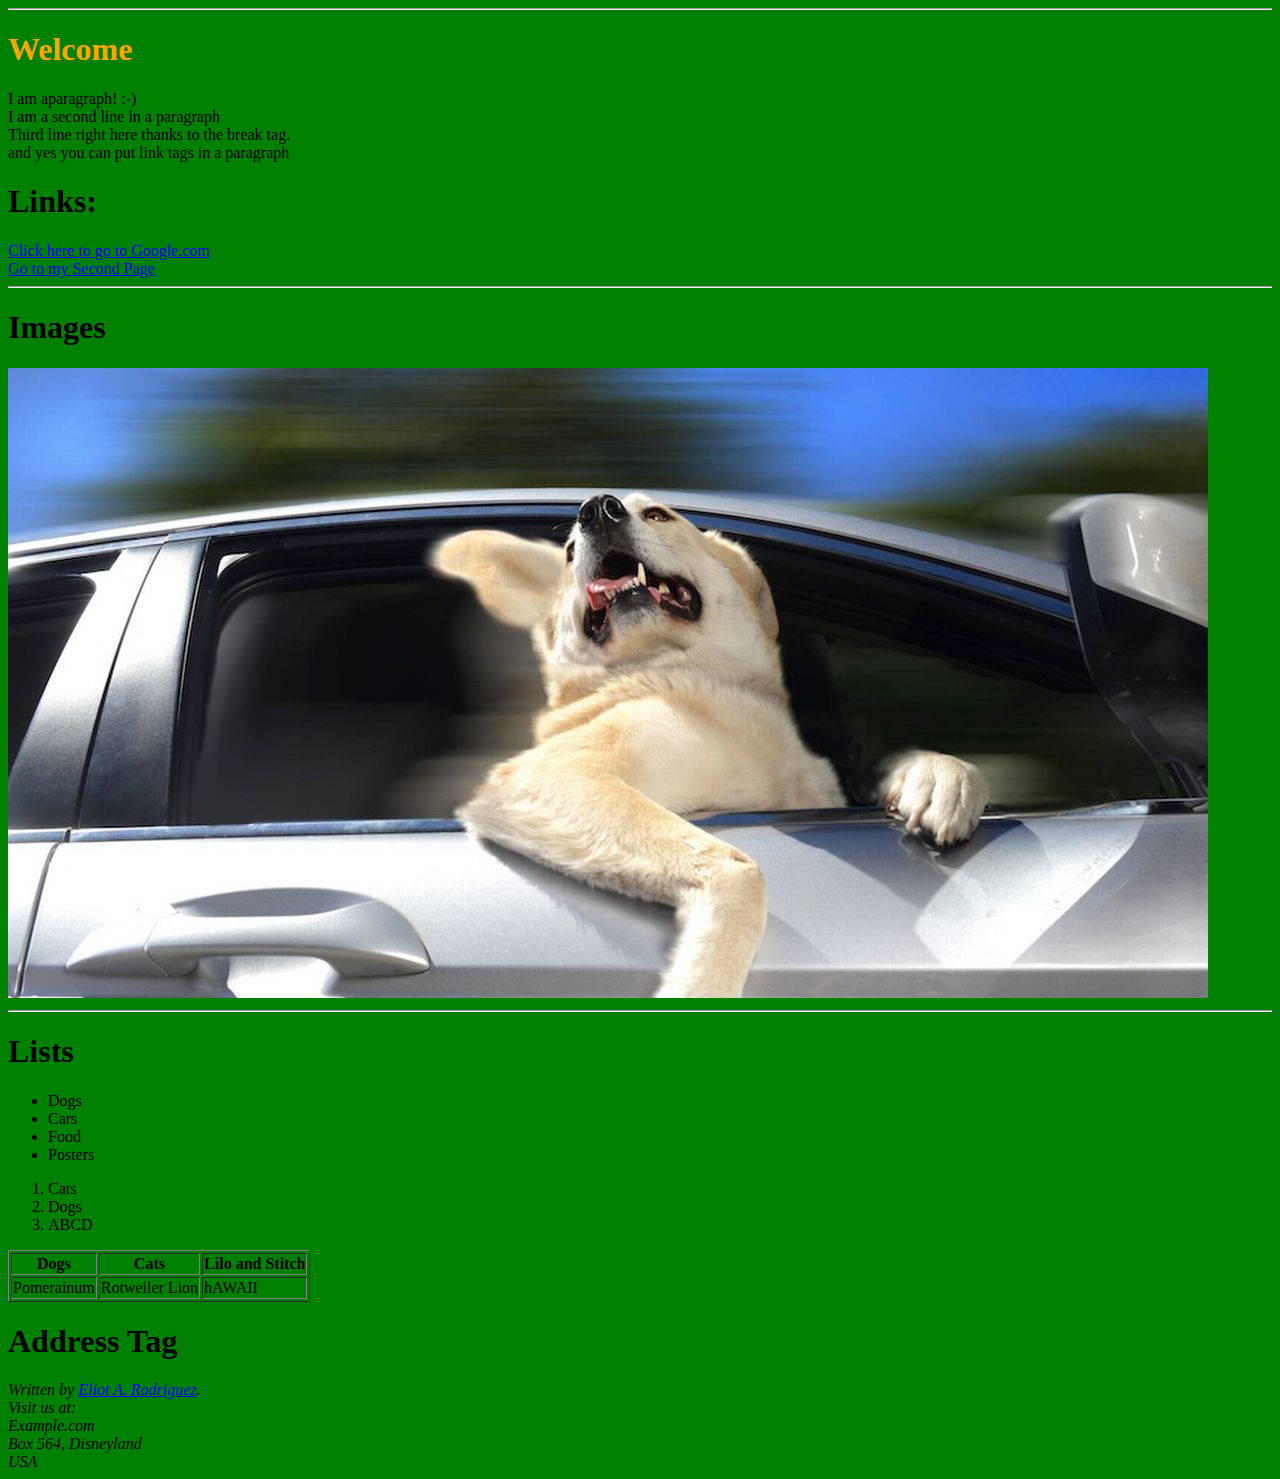
<file: CodeExamples/CSS/index.html>
<!DOCTYPE html>
<html>
    <head>
        <title>HTML Intro CSS</title>
        <meta name="description" content="why is this important? dog car website awesome pick me look look at me!!" />
        <meta name="author" content="anonymous myind your business " />
    </head>

    <body style="background-color:green">
      <!-- hello world, I am a comment -->
      <!-- text -->
      <hr>
      <h1 style="color:orange">Welcome</h1>
          <p>I am aparagraph! :-) <br />
              I am a second line in a paragraph <br />
              Third line right here thanks to the break tag.<br />
              and yes you can put link tags in a paragraph
          </p>
          <!-- links -->
      <h1>Links:</h1>
          <a href="https://www.google.com" target="_blank">Click here to go to Google.com</a> <br>
          <a href="second.html">Go to my Second Page</a>
      <hr>

      <h1>Images</h1>
       <img src="images/dc.jpg" alt="Cars and Dogs" />
      <hr>

      <h1> Lists </h1>

      <!-- unordered lists -->
      <ul>
          <li>Dogs</li>
          <li>Cars</li>
          <li>Food</li>
          <li>Posters</li>
      </ul>
      <!-- ordered list -->
      <ol>
          <li>Cats</li>
          <li>Dogs</li>
          <li>ABCD</li>
      </ol>
  <!-- table -->
   <table border="1">
      <tr>
        <th>Dogs</th>
        <th>Cats</th>
        <th>Lilo and Stitch</th>
      </tr>

      <tr>
         <td>Pomerainum</td>
         <td>Rotweiler Lion</td>
         <td>hAWAII</td>
      </tr>
  </table>

  <!-- address tag -->
  <h1>Address Tag</h1>
  <address>
  Written by <a href="mailto:eliot@miami.edu">Eliot A. Rodriguez</a>.<br>
  Visit us at:<br>
  Example.com<br>
  Box 564, Disneyland<br>
  USA
  </address>

    </body>
</html>
</file>
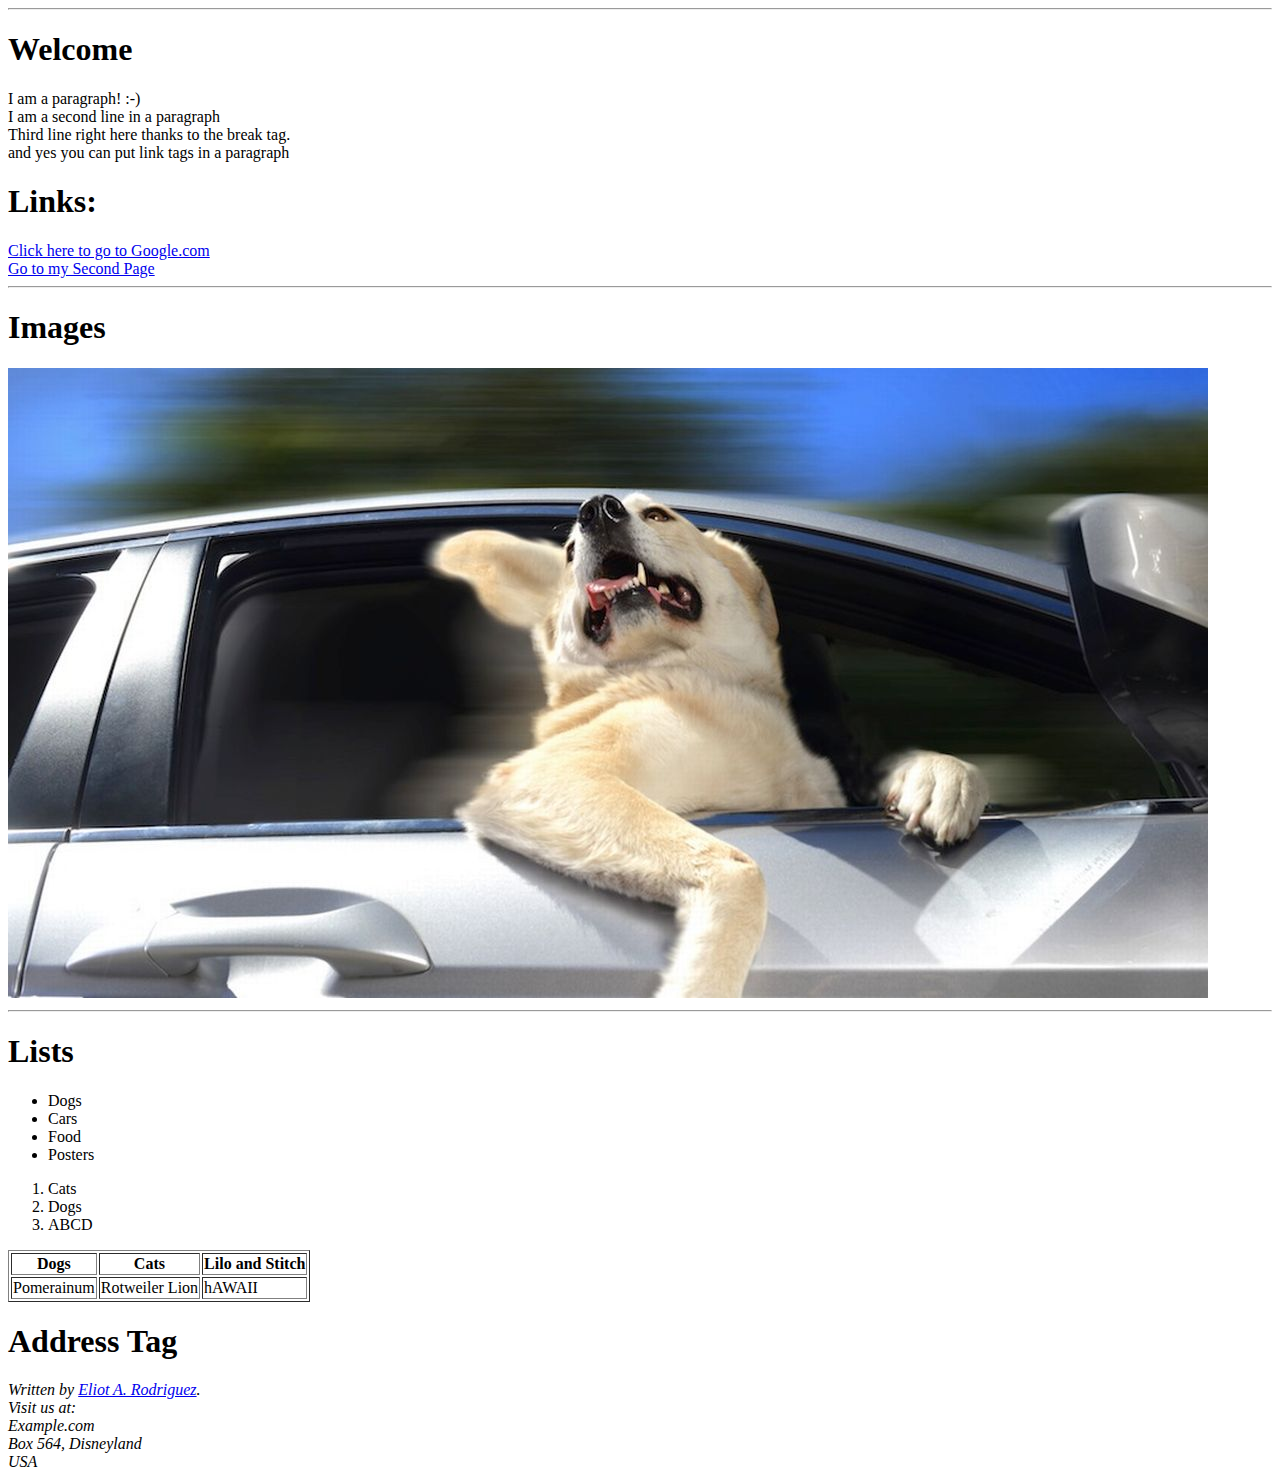
<file: CodeExamples/HTML/index.html>
<!DOCTYPE html>
<html>
    <head>
        <title>HTML Intro</title>
        <meta name="description" content="why is this important? dog car website awesome pick me look look at me!!" />
        <meta name="author" content="anonymous myind your business " />
    </head>

    <body>
      <!-- hello world, I am a comment -->
      <!-- text -->
      <hr>
      <h1>Welcome</h1>
          <p>I am a paragraph! :-) <br />
              I am a second line in a paragraph <br />
              Third line right here thanks to the break tag.<br />
              and yes you can put link tags in a paragraph
          </p>
          <!-- links -->
      <h1>Links:</h1>
          <a href="https://www.google.com" target="_blank">Click here to go to Google.com</a> <br>
          <a href="second.html">Go to my Second Page</a>
      <hr>

      <h1>Images</h1>
       <img src="images/dc.jpg" alt="Cars and Dogs" />
      <hr>

      <h1> Lists </h1>

      <!-- unordered lists -->
      <ul>
          <li>Dogs</li>
          <li>Cars</li>
          <li>Food</li>
          <li>Posters</li>
      </ul>
      <!-- ordered list -->
      <ol>
          <li>Cats</li>
          <li>Dogs</li>
          <li>ABCD</li>
      </ol>
  <!-- table -->
   <table border="1">
      <tr>
        <th>Dogs</th>
        <th>Cats</th>
        <th>Lilo and Stitch</th>
      </tr>

      <tr>
         <td>Pomerainum</td>
         <td>Rotweiler Lion</td>
         <td>hAWAII</td>
      </tr>
  </table>

  <!-- address tag -->
  <h1>Address Tag</h1>
  <address>
  Written by <a href="mailto:eliot@miami.edu">Eliot A. Rodriguez</a>.<br>
  Visit us at:<br>
  Example.com<br>
  Box 564, Disneyland<br>
  USA
  </address>

    </body>
</html>
</file>
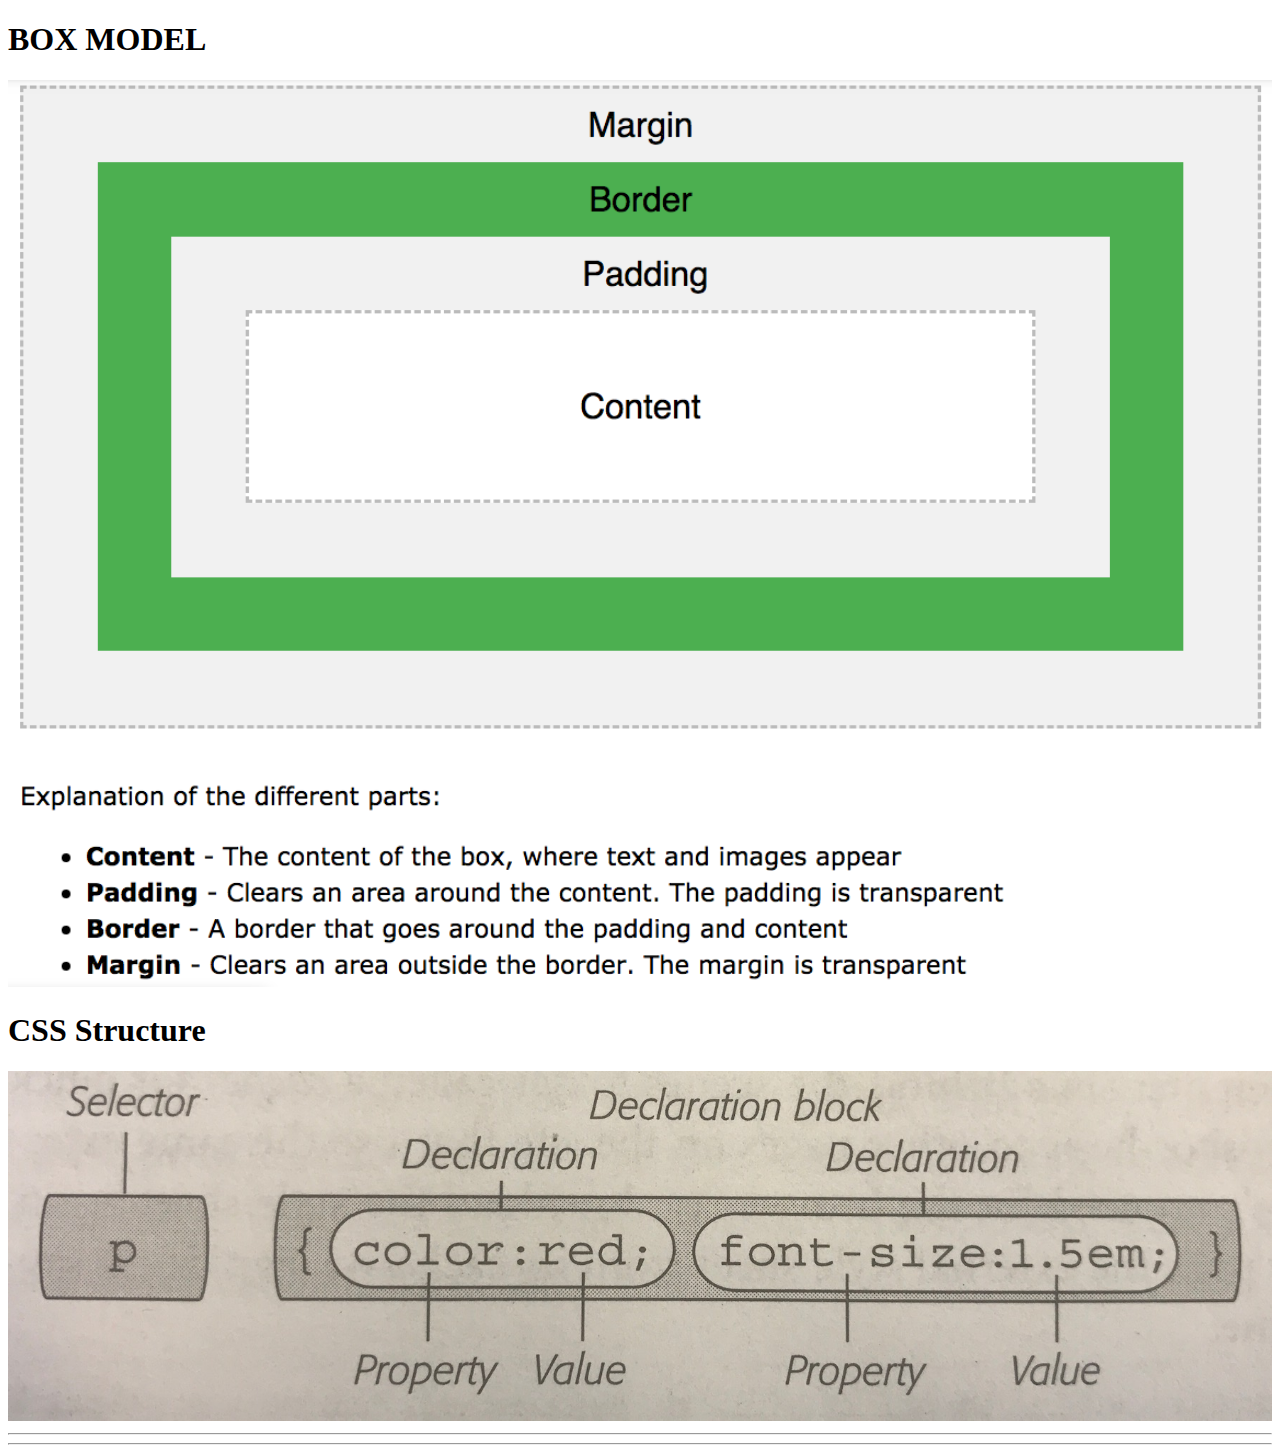
<file: CodeExamples/CSS/0_boxModel/index.html>
<!DOCTYPE html>
<html>
<head>


<style>

#boxModel{
   background-color: white;
   width: 150px;
   border: 10px solid red;
   padding: 25px;  
   margin: 100px;
}


li {
    background-color: lightgrey;
    width: 150px;
    border: 25px solid green;
    padding: 25px;
    margin-left: auto;
    margin-right:auto;
    margin-bottom: 10px;
    margin-right: 5px;
    float:left;
}
ul {
  list-style: none;
}



img{
    width: 100%;
}
</style>
</head>
<body>
  <h1> BOX MODEL </h1>
  <img src="images/boxModel.png">

  <h1> CSS Structure</h1>
  <img src="images/structure.jpg">

  <hr><hr>


</body>
</html>
</file>
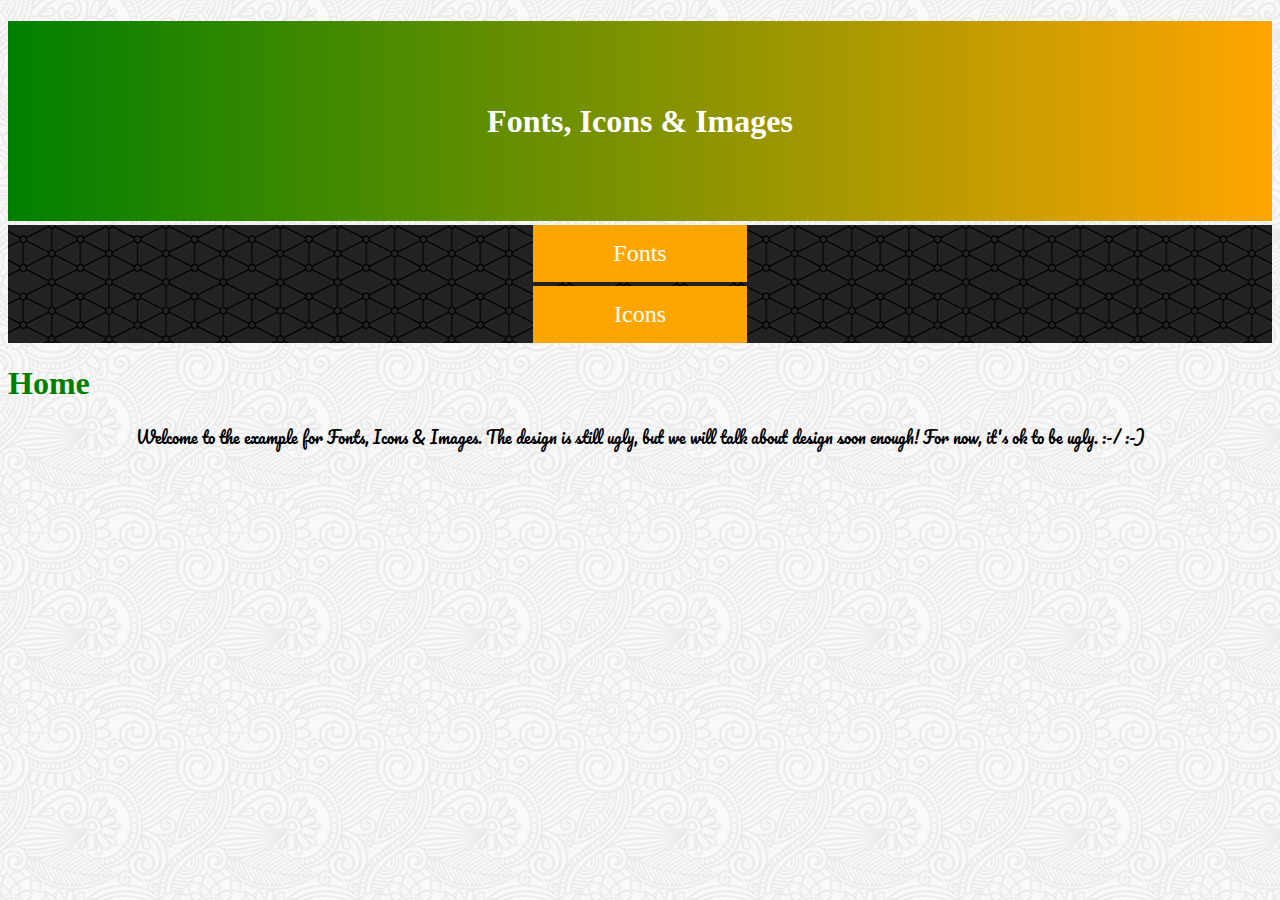
<file: CodeExamples/CSS/3_fontsIcons/index.html>
<!DOCTYPE html>
<html>
<head>
  <title>Fonts & Icons</title>

  <link rel="stylesheet" href="https://use.fontawesome.com/releases/v5.3.1/css/all.css" integrity="sha384-mzrmE5qonljUremFsqc01SB46JvROS7bZs3IO2EmfFsd15uHvIt+Y8vEf7N7fWAU" crossorigin="anonymous">
  <link rel="stylesheet" type="text/css" href="assets/css/style.css">
<link href="https://fonts.googleapis.com/css?family=Pacifico" rel="stylesheet">
</head>

<body>
  <header>
    <h1 id="headerTitle">Fonts, Icons & Images</h1>
  </header>
    <nav id="navi">
        <a href="fonts.html" class="menu">Fonts</a>
        <a href="icons.html" class="menu">Icons</a>
    </nav>
    <article>
      <i class="fab fa-twitter dogs"></i>
      <h1 id="goLefty">Home</h1>
      <p>Welcome to the example for Fonts, Icons & Images. The design is still ugly, but we will talk about design soon enough! For now, it's ok to be ugly. :-/ :-)</p>

    </article>

    <!-- Subtle Textures & Patterns: https://www.toptal.com/designers/subtlepatterns/ -->

</body>
</html>
</file>
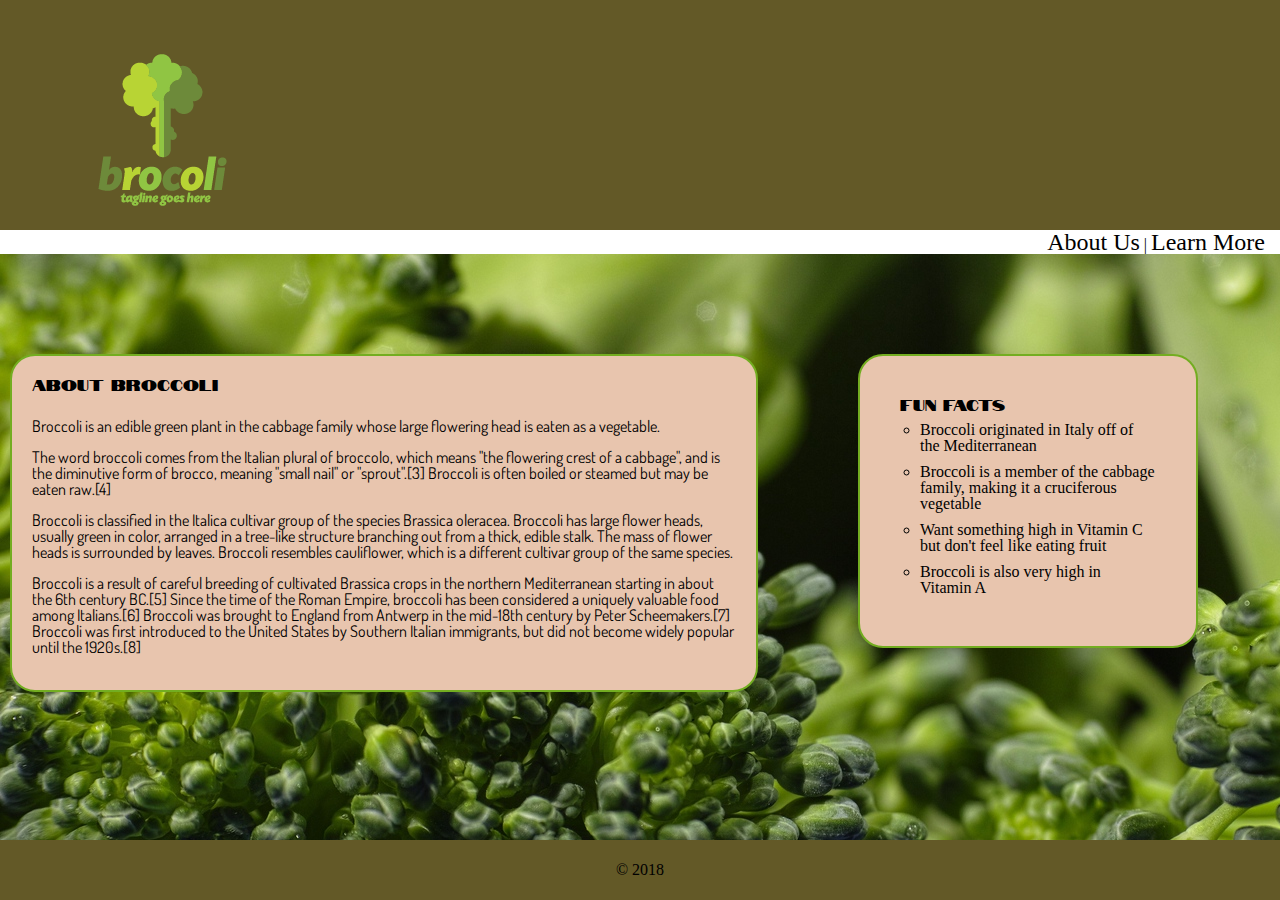
<file: CodeExamples/CSS/4_chocolateChallenge/index.html>
<!DOCTYPE html>
<html>

<head>
	<title>Broccoli is the BEST! </title>
    <link rel="stylesheet" type="text/css" href="assets/css/reset.css"> 
<link href="https://fonts.googleapis.com/css?family=Dosis|Notable" rel="stylesheet">
	<link rel="stylesheet" type="text/css" href="assets/css/style.css">

</head>

<body>
	<header>
	   <img src="assets/images/broc.png">
	</header>
	
	<nav>
		<a href="#">About Us</a> |
		<a href="https://www.birdseye.com/product/broccoli-florets-2/">Learn More</a>
	</nav>

	<article>
		<h1>About Broccoli</h1><br />
		<p>Broccoli is an edible green plant in the cabbage family whose large flowering head is eaten as a vegetable.</p>

		<p>The word broccoli comes from the Italian plural of broccolo, which means "the flowering crest of a cabbage", and is the diminutive form of brocco, meaning "small nail" or "sprout".[3] Broccoli is often boiled or steamed but may be eaten raw.[4]</p>

		<p>Broccoli is classified in the Italica cultivar group of the species Brassica oleracea. Broccoli has large flower heads, usually green in color, arranged in a tree-like structure branching out from a thick, edible stalk. The mass of flower heads is surrounded by leaves. Broccoli resembles cauliflower, which is a different cultivar group of the same species.</p>

		<p>Broccoli is a result of careful breeding of cultivated Brassica crops in the northern Mediterranean starting in about the 6th century BC.[5] Since the time of the Roman Empire, broccoli has been considered a uniquely valuable food among Italians.[6] Broccoli was brought to England from Antwerp in the mid-18th century by Peter Scheemakers.[7] Broccoli was first introduced to the United States by Southern Italian immigrants, but did not become widely popular until the 1920s.[8]</p>
	</article>

	<aside>
		<h1>Fun Facts</h1>
		<ul>
			<li>Broccoli originated in Italy off of the Mediterranean</li>
			<li>Broccoli is a member of the cabbage family, making it a cruciferous vegetable</li>
			<li>Want something high in Vitamin C but don't feel like eating fruit</li>
			<li>Broccoli is also very high in Vitamin A</li>

		</ul>
	</aside>
	<footer id="footer">&copy; 2018</footer>

</body>
</html>
</file>
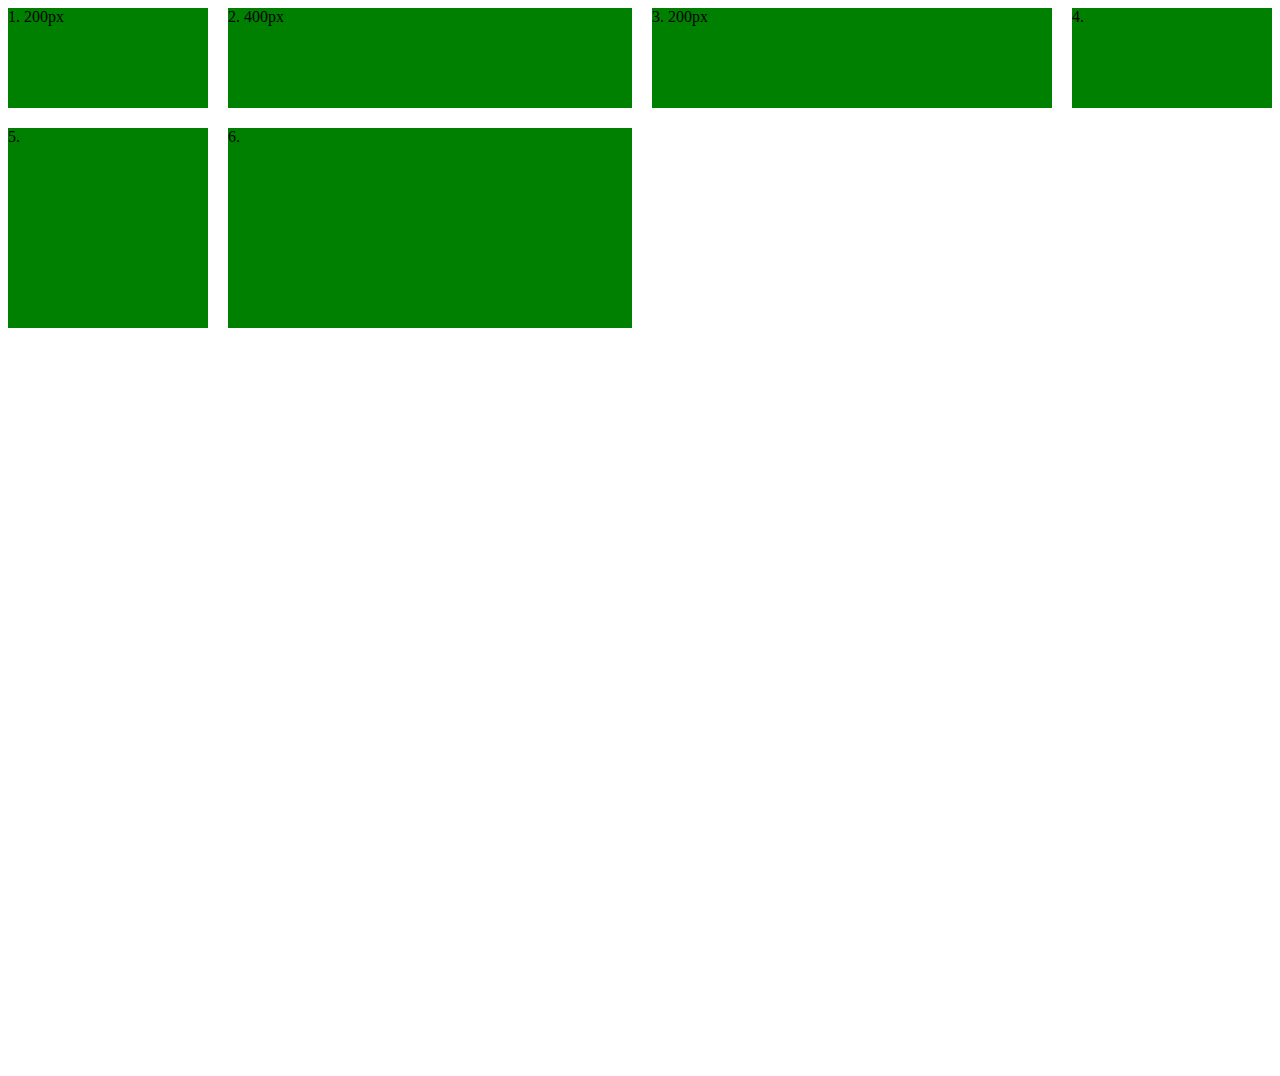
<file: CodeExamples/CSS/5_cssGrid/1_GridIntro/index.html>
<!doctype>
<html>

<head>
		<meta charset="UTF-8">
	<meta name="viewport" content="width=device-width-initial-scale=1.0">
</head>


<body>
	<div class="container">
		<div class="item">1. 200px</div>
		<div class="item">2. 400px</div>
		<div class="item">3. 200px</div>
		<div class="item">4.</div>
		<div class="item">5.</div>
		<div class="item">6.</div>
	</div>

<style>
	.container{
		/* makes a container the full size of the viewing screen */
		display: grid;

		/* ////////////////////////////////
		 COLUMNS:This code makes the columns and gives them a width size. in this case there are 3 columns 

		AUTO: Setting a column value to auto will automatically adjust size based on space available. */
		grid-template-columns: 200px auto 400px 200px;

		/*shorthand for a group of columns the same size. The below code makes 5 columns each 100px wide. */

		/*grid-template-columns: repeat(5, 100px); */


		/*describes space inbetween columns and rows */

		grid-template-rows: 100px 200px 300px 400px; 

		/* ////////////////////////////////
		GAPS describes space inbetween columns and rows */
		grid-gap: 20px;
	}

	.item{
		background-color: green;
	}


</style>
	

</body>

</html>
</file>
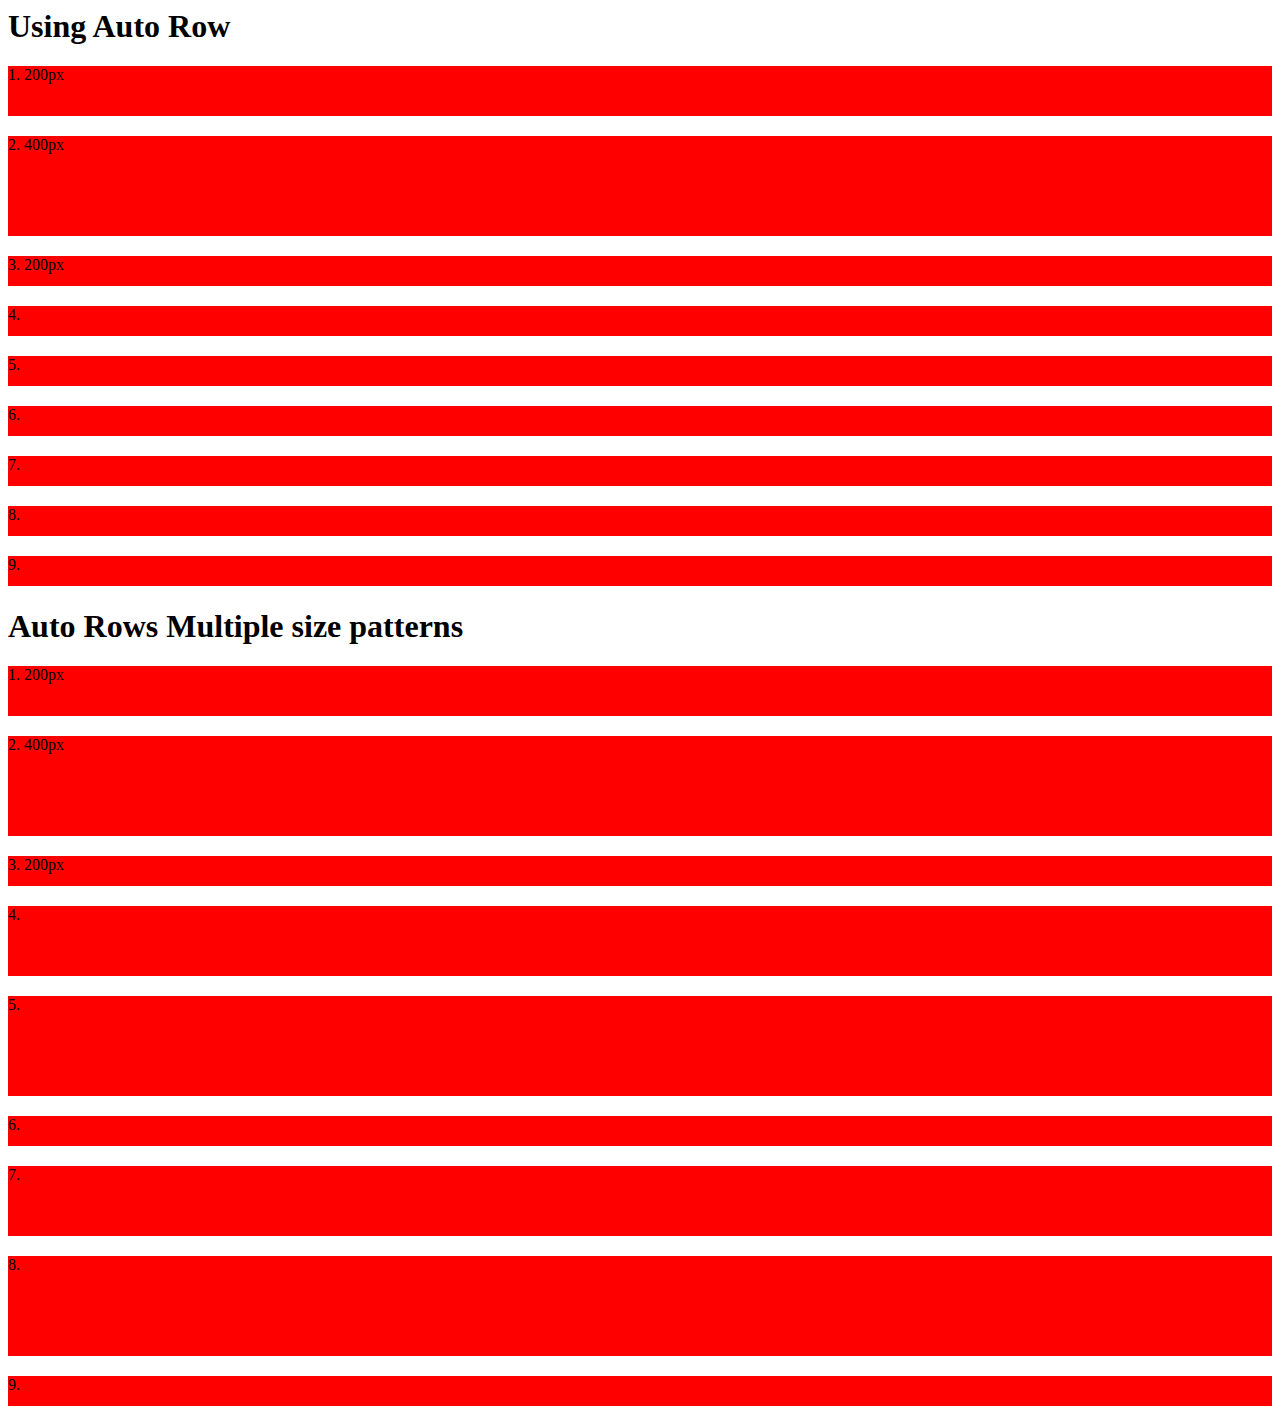
<file: CodeExamples/CSS/5_cssGrid/2_implicitExplicit/index.html>
<!doctype>
<html>

<head>
		<meta charset="UTF-8">
	<meta name="viewport" content="width=device-width-initial-scale=1.0">
</head>


<body>
	<h1>Using Auto Row</h1>
	<div class="container">
		<div class="item">1. 200px</div>
		<div class="item">2. 400px</div>
		<div class="item">3. 200px</div>
		<div class="item">4.</div>
		<div class="item">5.</div>
		<div class="item">6.</div>
		<div class="item">7.</div>
		<div class="item">8.</div>
		<div class="item">9.</div>
	</div>

	<h1>Auto Rows Multiple size patterns</h1>
		<div class="container2">
		<div class="item">1. 200px</div>
		<div class="item">2. 400px</div>
		<div class="item">3. 200px</div>
		<div class="item">4.</div>
		<div class="item">5.</div>
		<div class="item">6.</div>
		<div class="item">7.</div>
		<div class="item">8.</div>
		<div class="item">9.</div>
	</div>


<style>
	.container{
		display: grid;
		grid-template-rows: 50px 100px;
		grid-gap: 20px;

		/*try removing the below line to see what happens: The additional rows will have no size *; */
		grid-auto-rows: 30px
	}
	.item{
		background-color: red;
	}

	.container2{
		display: grid;
		grid-gap: 20px;
		grid-template-rows: 50px 100px;
		grid-auto-rows: 30px 70px 100px; 
	}
</style>

</body>
</html>
</file>
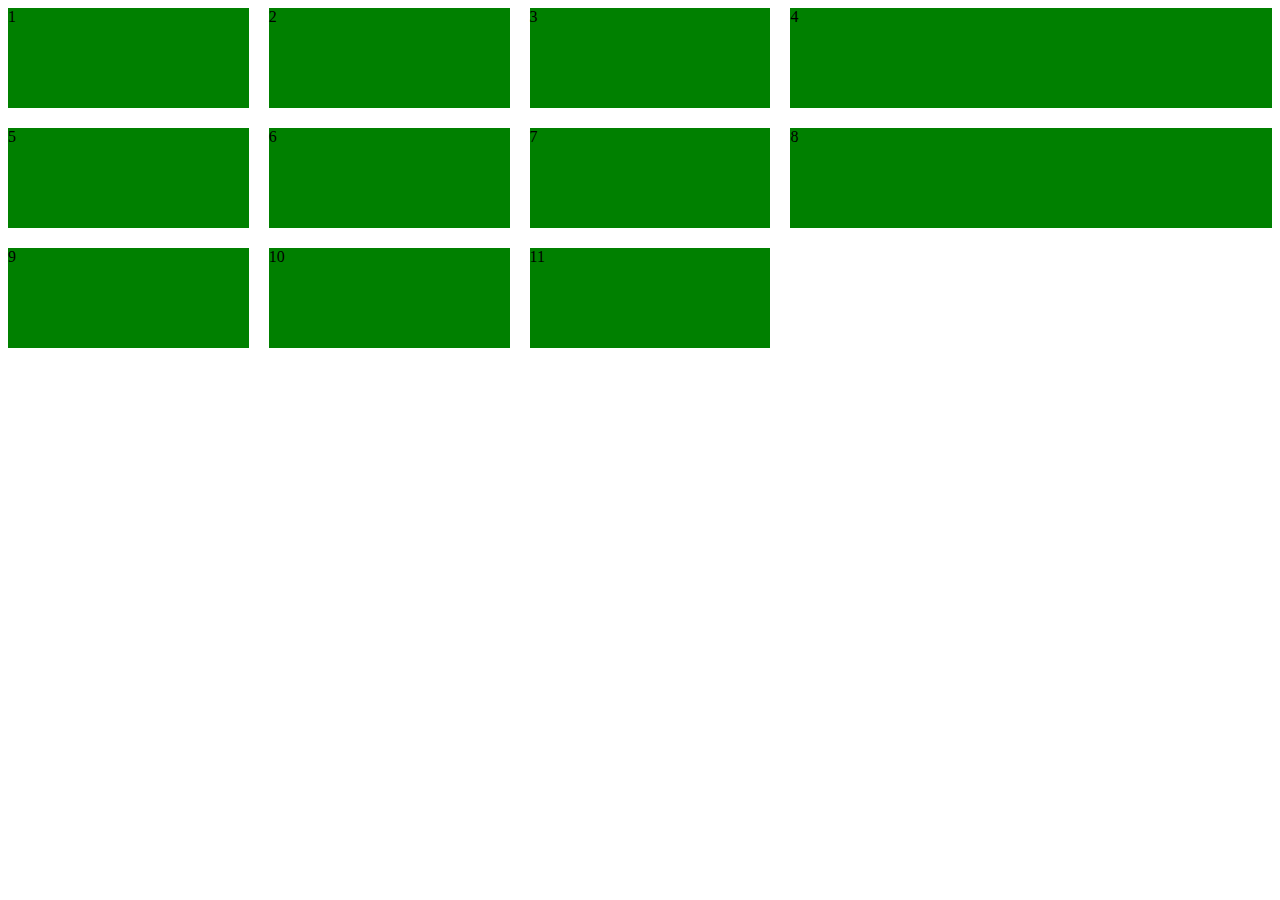
<file: CodeExamples/CSS/5_cssGrid/3_trackSizing&FR/index.html>
<!DOCTYPE>
<html>
<head>
	<title></title>
		<meta charset="UTF-8">
	<meta name="viewport" content="width=device-width-initial-scale=1.0">
</head>
<body>

<div class="container">
	<div class="item">1</div>
	<div class="item">2</div>
	<div class="item">3</div>
	<div class="item">4</div>
	<div class="item">5</div>
	<div class="item">6</div>
	<div class="item">7</div>
	<div class="item">8</div>
	<div class="item">9</div>
	<div class="item">10</div>
	<div class="item">11</div>
</div>


<style>
	.container{
		display: grid;
		grid-gap: 20px;
		border-color: 10px solid var(--yellow);
		/* fr (fractional unit) use this instead of percentages to avoid complicated issues down the road.  */
		grid-template-columns: 1fr 1fr 1fr 2fr; 

		/*the difference between using auto and using fr unit is that auto will resize to the actual size of content */
		/* grid-template-columns: auto 1fr 1fr; */
	}

	.item{
		background-color: green;
		height: 100px;
	}
</style>


</body>
</html>
</file>
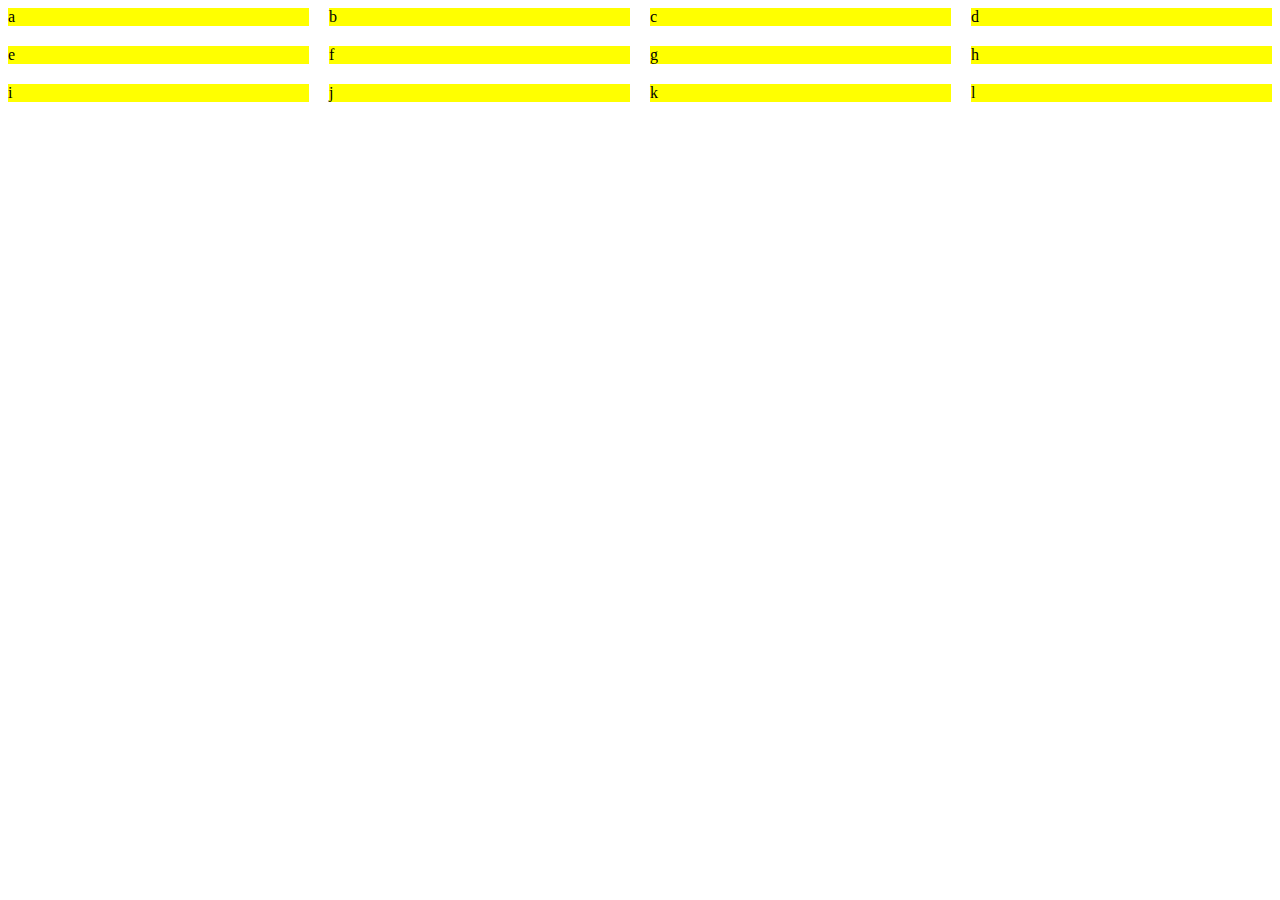
<file: CodeExamples/CSS/5_cssGrid/4_repeatFunction/index.html>
<!DOCTYPE>
<html>
<head>
	<title></title>
		<meta charset="UTF-8">
	<meta name="viewport" content="width=device-width-initial-scale=1.0">
</head>
<body>
	<div class="container">
		<div class="item">a</div>
		<div class="item">b</div>
		<div class="item">c</div>
		<div class="item">d</div>
		<div class="item">e</div>
		<div class="item">f</div>
		<div class="item">g</div>
		<div class="item">h</div>
		<div class="item">i</div>
		<div class="item">j</div>
		<div class="item">k</div>
		<div class="item">l</div>
	</div>

	<style>
		.container{
			display: grid;
			grid-gap: 20px;
			/* this will make 4 columns each with 1 fr set to its width property. */
			grid-template-columns: repeat(4, 1fr);

			/* this will make 4 columns for each fr unit provided. So in total there will be 8 columns */ 
			/* grid-template-columns: repeat(4, 1fr 2fr); */
		}

		.item{
			background-color: yellow;
		}

	</style>

</body>
</html>
</file>
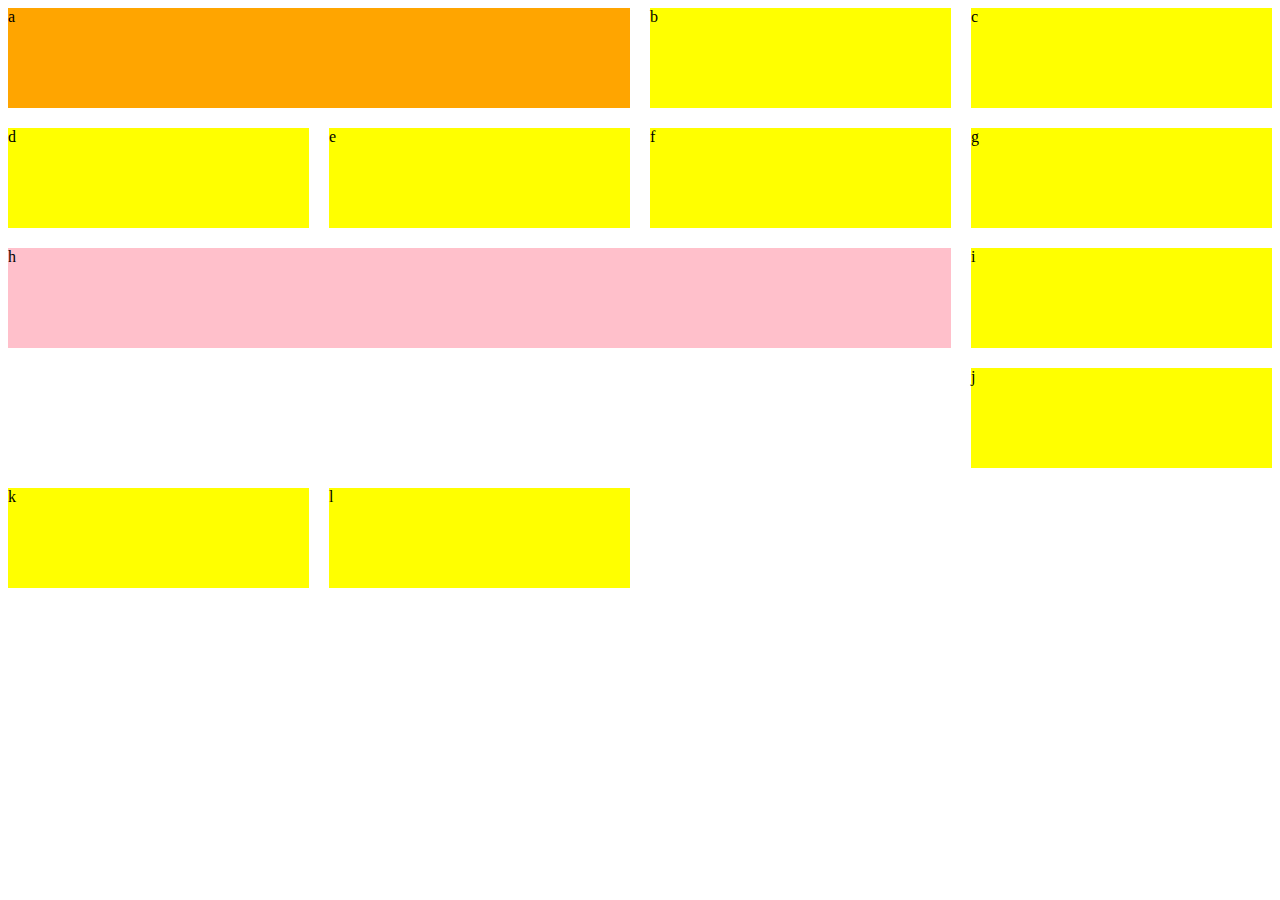
<file: CodeExamples/CSS/5_cssGrid/5_sizingGridItems/index.html>
<!DOCTYPE>
<html>
<head>
	<title></title>
		<meta charset="UTF-8">
	<meta name="viewport" content="width=device-width-initial-scale=1.0">
</head>
<body>
	<div class="container">
		<div class="item item1">a</div>
		<div class="item item2">b</div>
		<div class="item item3">c</div>
		<div class="item item4">d</div>
		<div class="item item5">e</div>
		<div class="item item6">f</div>
		<div class="item item7">g</div>
		<div class="item item8">h</div>
		<div class="item item9">i</div>
		<div class="item item10">j</div>
		<div class="item item11">k</div>
		<div class="item item12">l</div>
	</div>

	<style>
		.container{
			display: grid;
			grid-gap: 20px;
			grid-template-columns: repeat(4, 1fr);
		}

		.item{
			background-color: yellow;
			height: 100px;
		}

		.item8{
			background-color: pink;

			/* This designates  how many column the specific item spans */
			grid-row: span 2;

			grid-column: span 3;

		}

		.item1{
			background-color: orange;
			grid-column: span 2;
			/* center text in a div */
			
		}

	</style>

</body>
</html>
</file>
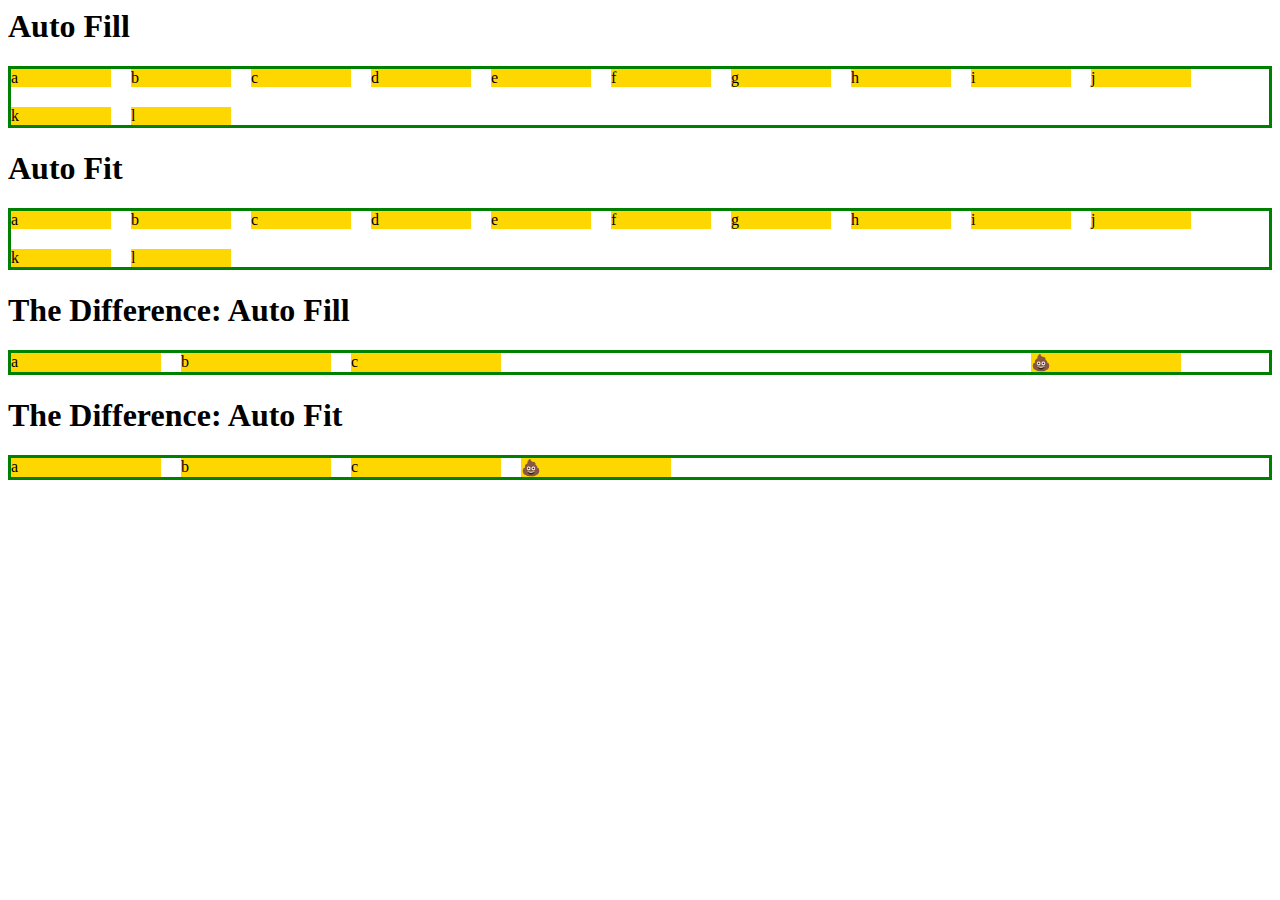
<file: CodeExamples/CSS/5_cssGrid/7_autoFill&Fit/index.html>
<!DOCTYPE>
<html lang="en">
<head>
	<title>Auto Fit & Fill</title>
	<meta charset="UTF-8">
	<meta name="viewport" content="width=device-width-initial-scale=1.0">
</head>
<body>
	<h1> Auto Fill </h1>
	<div class="container">
		<div class="item item1">a</div>
		<div class="item item2">b</div>
		<div class="item item3">c</div>
		<div class="item item4">d</div>
		<div class="item item5">e</div>
		<div class="item item6">f</div>
		<div class="item item7">g</div>
		<div class="item item8">h</div>
		<div class="item item9">i</div>
		<div class="item item10">j</div>
		<div class="item item11">k</div>
		<div class="item item12">l</div>
	</div>

	<h1> Auto Fit </h1>
		<div class="container2">
		<div class="item item1">a</div>
		<div class="item item2">b</div>
		<div class="item item3">c</div>
		<div class="item item4">d</div>
		<div class="item item5">e</div>
		<div class="item item6">f</div>
		<div class="item item7">g</div>
		<div class="item item8">h</div>
		<div class="item item9">i</div>
		<div class="item item10">j</div>
		<div class="item item11">k</div>
		<div class="item item12">l</div>
	</div>

	<h1>The Difference: Auto Fill </h1>
		<div class="container3">
		<div class="item item1">a</div>
		<div class="item item2">b</div>
		<div class="item item3">c</div>
		<div class="item itemZ">💩</div>

	</div>

	<h1>The Difference: Auto Fit </h1>
		<div class="container4">
		<div class="item item1">a</div>
		<div class="item item2">b</div>
		<div class="item item3">c</div>
		<div class="item itemZ">💩</div>

	</div>

<style>
	/* Auto Fill: adjust item location based on screen size. */
	.container{
		display: grid;
		grid-gap: 20px;
		border-style: solid;
		border-width: medium;
		border-color: green;
		/* here autofill is used to populate the items across the screen window size. */
		grid-template-columns: repeat(auto-fill, 100px);
	}

	.container2{
		display: grid;
		grid-gap: 20px;
		border-style: solid;
		border-width: medium;
		border-color: green;
		/* here autofill is used to populate the items across the screen window size. */
		grid-template-columns: repeat(auto-fit, 100px);
	}

	.container3{
		display: grid;
		grid-gap: 20px;
		border-style: solid;
		border-width: medium;
		border-color: green;
		/* here autofill will stretch out the last element to the end of the track.. */
		grid-template-columns: repeat(auto-fill, 150px);
	}

	.container4{
		display: grid;
		grid-gap: 20px;
		border-style: solid;
		border-width: medium;
		border-color: green;
		/* here autofit will reassign the end of the track to the location of the last element. */
		grid-template-columns: repeat(auto-fit, 150px);
	}


	.item{
		background-color: gold;
	}

	.itemZ{
		grid-column: auto / -1;
	}

</style>

</body>
</html>
</file>
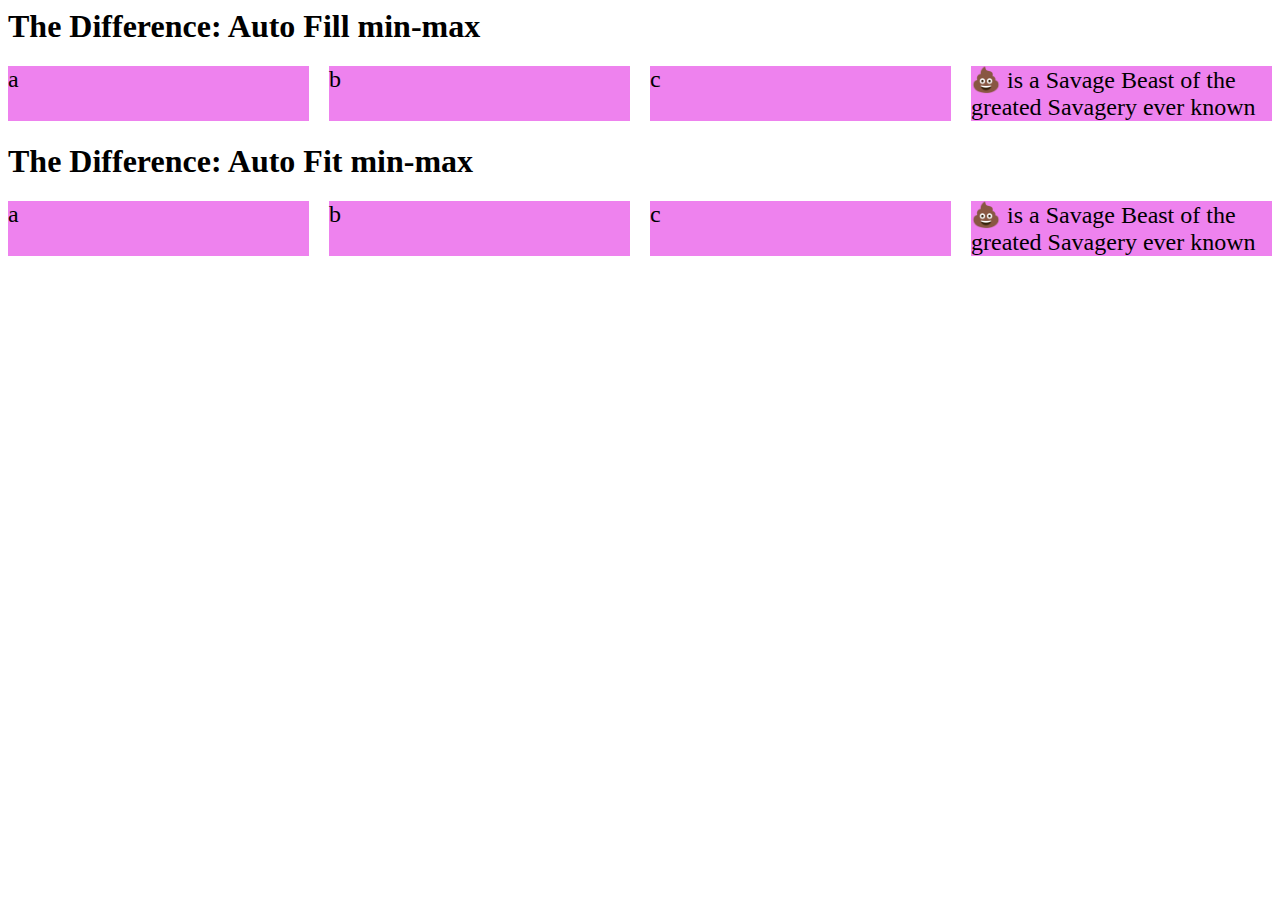
<file: CodeExamples/CSS/5_cssGrid/8_minMaxResponsiveGrids/index.html>
<!DOCTYPE>
<html lang="en">
<head>
	<title>Auto Fit & Fill</title>
	<meta charset="UTF-8">
	<meta name="viewport" content="width=device-width-initial-scale=1.0">
</head>
<body>
<h1>The Difference: Auto Fill min-max </h1>
		<div class="container">
		<div class="item item1">a</div>
		<div class="item item2">b</div>
		<div class="item item3">c</div>
		<div class="item item4">💩 is a Savage Beast of the greated Savagery ever known</div>

	</div>

	<h1>The Difference: Auto Fit min-max </h1>
		<div class="container2">
		<div class="item item1">a</div>
		<div class="item item2">b</div>
		<div class="item item3">c</div>
		<div class="item item4">💩 is a Savage Beast of the greated Savagery ever known</div>

	</div>


	<style>


		/* minmax(greater than > or equal to, less than < or equal to) */

	/* autofill will keep the grid items */
		.container{
			display: grid;
			grid-gap: 20px;
			grid-template-columns: repeat(auto-fill, minmax(300px, 1fr));
		}

			/* autofit will resize the grid to fit the items */
			.container2{
			display: grid;
			grid-gap: 20px;
			grid-template-columns: repeat(auto-fit, minmax(300px, 1fr));
		}

				/* autofit will resize the grid to fit the items */
			.container3{
			display: grid;
			grid-gap: 20px;
			grid-template-columns: repeat(auto-fit, minmax(300px, 1fr));
		}


		.item{
			background-color: violet;
			font-size: 24px;

		}
	</style>
</body>
</html>
</file>
<file: CodeExamples/CSS/3_fontsIcons/assets/css/style.css>
body{
  background-image: url("../images/fullbloom.png");

}

p{
font-family: 'Pacifico', cursive;
}

article{
  text-align: center;
}

.dogs{
  color: brown;
  font-size: 200px;
  text-align: left;
}

header{
  width: auto;
  height: 200px;
  background-image: linear-gradient(to right, green , orange);
  text-align: center;
  line-height: 200px;
  color: white;
}

#goLefty{
  text-align: left;
  color: green;
}

.freddy{
  font-family: 'Fredericka the Great', cursive;
  font-size: 60px;
}

.fancy{
  font-family: 'Monoton', cursive;
  font-size: 42px;
}

.faster{
  font-family: 'Faster One', cursive;
  font-size: 42px;
}

.annie{
  font-family: 'Annie Use Your Telescope', cursive;
  font-size: 42px;
}

.byHand{
  font-family: 'Rock Salt', cursive;
  font-size: 42px;
}

.menu {
    background-color: orange;
    width: 150px;
    border: none;
    color: white;
    padding: 15px 32px;
    text-align: center;
    text-decoration: none;
    display: block;
    font-size: 24px;
    margin: 4px auto auto;
    cursor: pointer;
}
.menu:hover {
    background-image: url("../images/justwaves.png");
    width: 150px;
    border: none;
    color: green;
    padding: 15px 32px;
    text-align: center;
    text-decoration: none;
    display: block;
    font-size: 24px;
    margin: 4px auto auto;
    cursor: pointer;
}

#navi{
  width: 100%;
  background-image: url("../images/connectwork.png");
}

.fas{
  font-size: 60px;
}

.fa-arrow-circle-right{
  color: pink;
}

.fa-stroopwafel{
  color: lightblue;
}

.fa-spinner{
  color: green;
}
</file>
<file: CodeExamples/CSS/4_chocolateChallenge/assets/css/style.css>
body{
	background-image: url(../images/brocly.jpg);
}
header{
	height: 230px;
	width: 100%
  color: red;
  background-color: #635927;
}
article{
	margin-top: 100px;
	width: 55%;
	margin-left: 10px;
	float: left;
	background-color: #e8c5ae;
	border-radius: 25px;
    border: 2px solid #73AD21;
    padding: 20px; 
}

aside{
	margin-top: 100px;
	width: 20%;
	    padding: 40px; 
	float: left;
	margin-left: 100px;
	background-color: #e8c5ae;
	border-radius: 25px;
    border: 2px solid #73AD21;
}

nav{
	text-align: right;
	background-color: white;
	padding-right: 15px;
}

h1{
font-family: 'Notable', sans-serif;
margin-bottom: 10px;
}

p{
	margin-bottom: 15px;
	font-family: 'Dosis', sans-serif;
}

ul{
	list-style-type: circle;
	margin-left: 20px;
}

li{
	margin-bottom: 10px;
}

a{
	color: black;
	font-size: 24px;
    text-decoration: none;

}

a:hover{
	color: green;
	   border-style: solid;
    border-width: 5px;
    border-color: green
}

#footer {
position:fixed;
margin-top: 100px;
   bottom:0;
   width:100%;
   height:60px;   /* Height of the footer */
  text-align: center;
  background-color: #635927;
line-height: 60px;
}
</file>
